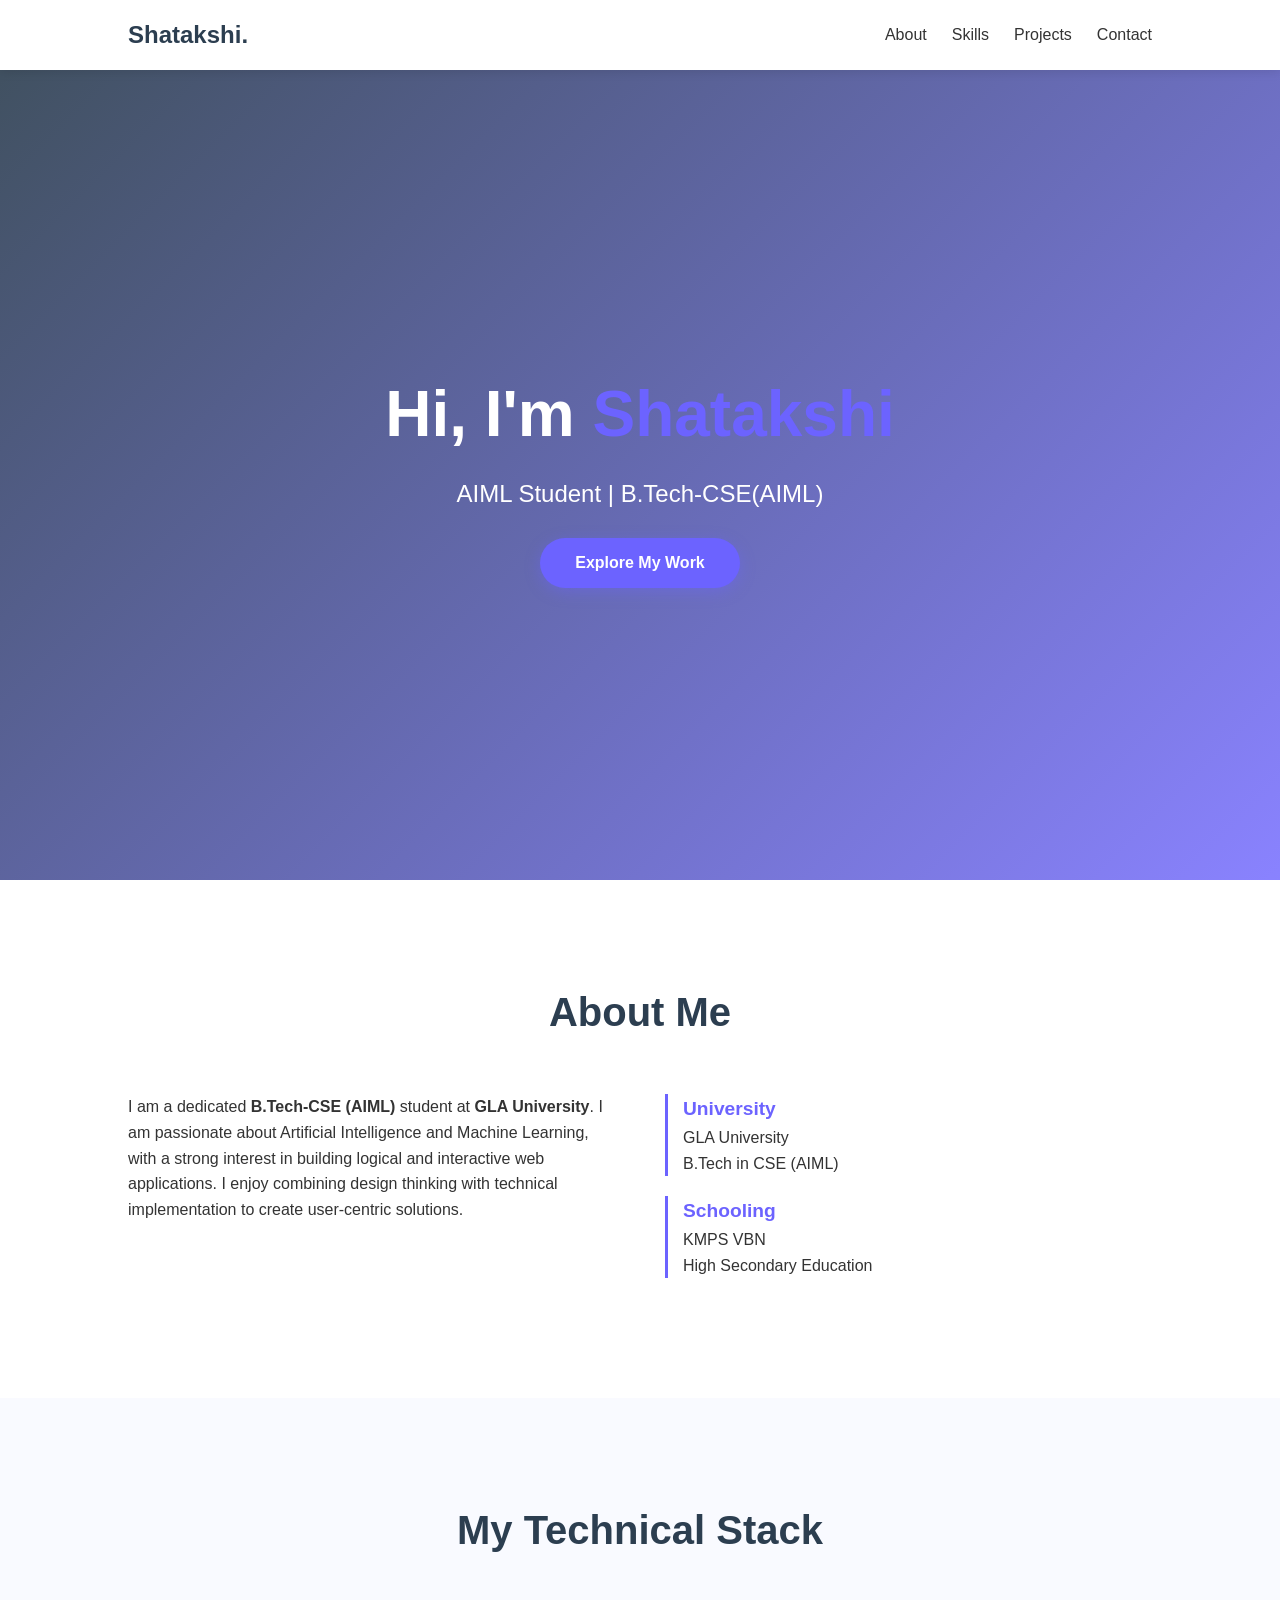
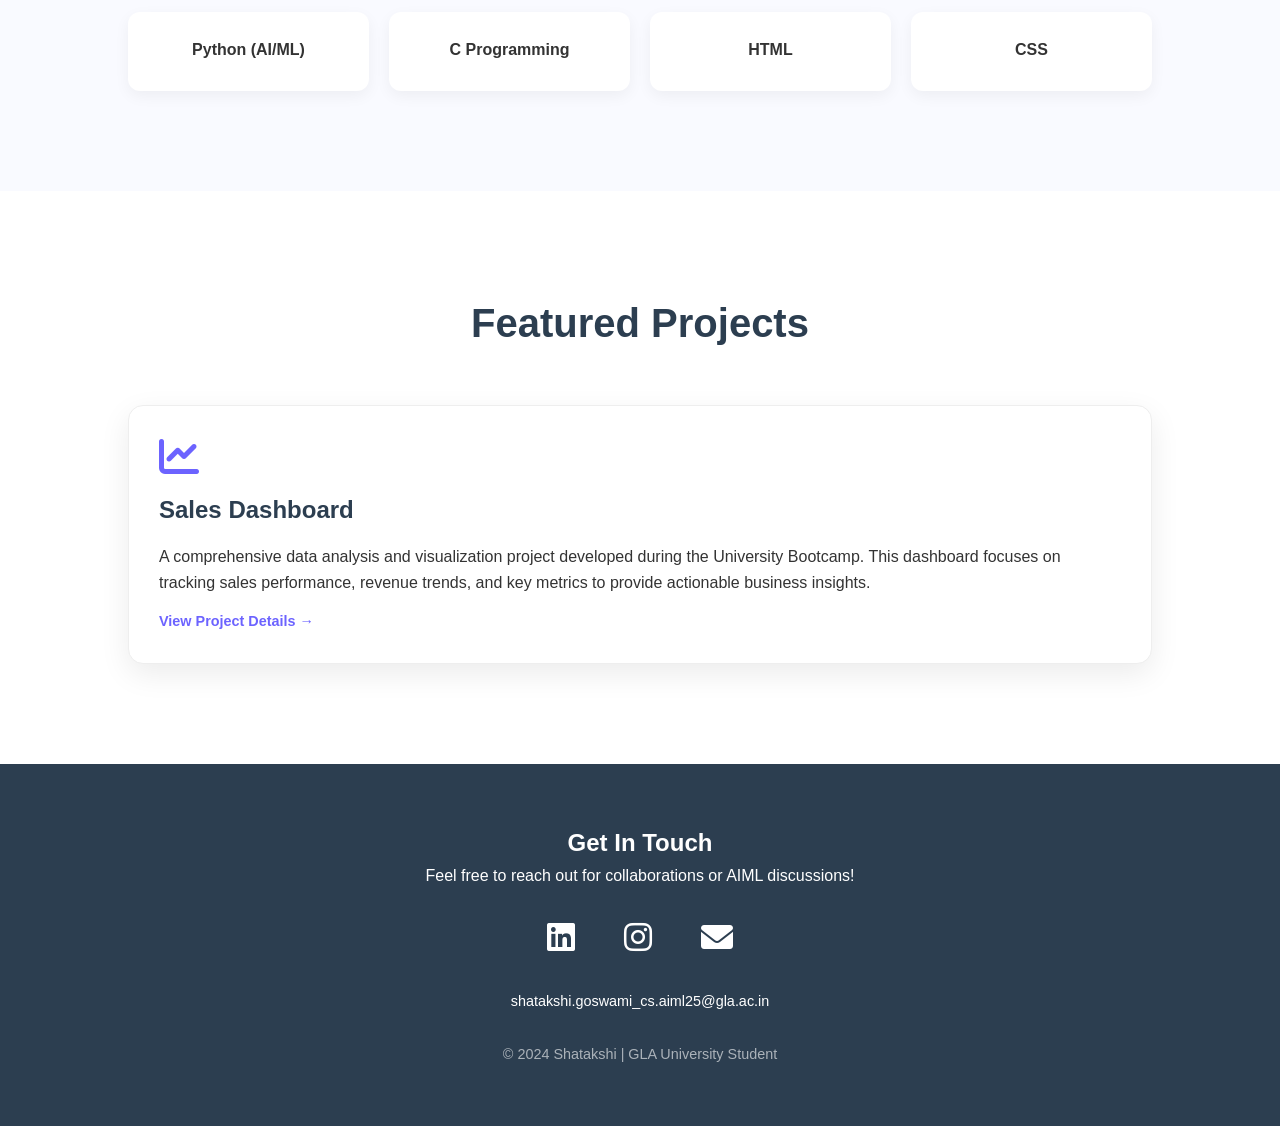
<file: index.html>
<!DOCTYPE html>
<html lang="en">
<head>
    <meta charset="UTF-8">
    <meta name="viewport" content="width=device-width, initial-scale=1.0">
    <title>Shatakshi | Portfolio</title>
    <!-- Font Awesome for Social Icons -->
    <link rel="stylesheet" href="https://cdnjs.cloudflare.com/ajax/libs/font-awesome/6.0.0/css/all.min.css">
    <style>
        /* CSS STYLES */
        * {
            margin: 0;
            padding: 0;
            box-sizing: border-box;
            font-family: 'Segoe UI', Roboto, Helvetica, Arial, sans-serif;
        }

        html {
            scroll-behavior: smooth;
        }

        body {
            line-height: 1.6;
            color: #333;
            background-color: #fff;
        }

        /* Navigation */
        .navbar {
            display: flex;
            justify-content: space-between;
            align-items: center;
            padding: 1rem 10%;
            background: #ffffff;
            box-shadow: 0 2px 10px rgba(0,0,0,0.1);
            position: sticky;
            top: 0;
            z-index: 1000;
        }

        .logo {
            font-size: 1.5rem;
            font-weight: bold;
            color: #2c3e50;
        }

        .nav-links {
            display: flex;
            list-style: none;
        }

        .nav-links li a {
            text-decoration: none;
            color: #333;
            margin-left: 25px;
            font-weight: 500;
            transition: 0.3s;
        }

        .nav-links li a:hover {
            color: #6c63ff;
        }

        /* Hero Section */
        .hero {
            height: 90vh;
            background: linear-gradient(135deg, rgba(44, 62, 80, 0.9), rgba(108, 99, 255, 0.8)), 
                        url('https://images.unsplash.com/photo-1518186285589-2f7649de83e0?ixlib=rb-1.2.1&auto=format&fit=crop&w=1350&q=80') center/cover;
            display: flex;
            justify-content: center;
            align-items: center;
            text-align: center;
            color: white;
            padding: 0 20px;
        }

        .hero-content h1 {
            font-size: 4rem;
            margin-bottom: 10px;
        }

        .hero-content p {
            font-size: 1.5rem;
            margin-bottom: 25px;
            font-weight: 300;
        }

        .btn {
            display: inline-block;
            padding: 12px 35px;
            background: #6c63ff;
            color: white;
            text-decoration: none;
            border-radius: 30px;
            font-weight: bold;
            transition: 0.3s;
            box-shadow: 0 4px 15px rgba(108, 99, 255, 0.4);
        }

        .btn:hover {
            background: #5753d9;
            transform: translateY(-2px);
        }

        /* Section Universal Styles */
        .section {
            padding: 100px 10%;
        }

        .section-title {
            text-align: center;
            font-size: 2.5rem;
            margin-bottom: 50px;
            color: #2c3e50;
        }

        .bg-light {
            background-color: #f9faff;
        }

        /* About & Education */
        .about-container {
            display: grid;
            grid-template-columns: 1fr 1fr;
            gap: 50px;
            align-items: start;
        }

        .edu-item {
            margin-bottom: 20px;
            padding-left: 15px;
            border-left: 3px solid #6c63ff;
        }

        .edu-item h3 {
            color: #6c63ff;
            font-size: 1.2rem;
        }

        /* Skills */
        .skills-grid {
            display: grid;
            grid-template-columns: repeat(auto-fit, minmax(140px, 1fr));
            gap: 20px;
        }

        .skill-card {
            background: white;
            padding: 25px;
            text-align: center;
            border-radius: 12px;
            box-shadow: 0 5px 15px rgba(0,0,0,0.05);
            font-weight: 600;
            transition: 0.3s;
            border-bottom: 3px solid transparent;
        }

        .skill-card:hover {
            border-bottom: 3px solid #6c63ff;
            transform: translateY(-5px);
        }

        /* Projects Grid */
        .projects-grid {
            display: grid;
            grid-template-columns: repeat(auto-fit, minmax(280px, 1fr));
            gap: 30px;
            justify-content: center;
        }

        /* Project Card Link Style */
        .project-link {
            text-decoration: none;
            color: inherit;
            display: block;
        }

        .project-card {
            background: white;
            padding: 30px;
            border-radius: 15px;
            box-shadow: 0 10px 30px rgba(0,0,0,0.08);
            transition: 0.3s;
            display: flex;
            flex-direction: column;
            justify-content: space-between;
            height: 100%;
            border: 1px solid #eee;
        }

        .project-card:hover {
            transform: translateY(-10px);
            box-shadow: 0 15px 35px rgba(108, 99, 255, 0.15);
            border-color: #6c63ff;
        }

        .project-card i {
            font-size: 2.5rem;
            color: #6c63ff;
            margin-bottom: 15px;
        }

        .project-card h3 {
            margin-bottom: 15px;
            color: #2c3e50;
            font-size: 1.5rem;
        }

        .view-more {
            margin-top: 15px;
            color: #6c63ff;
            font-weight: bold;
            font-size: 0.9rem;
        }

        /* Footer */
        .footer {
            background: #2c3e50;
            color: white;
            text-align: center;
            padding: 60px 10%;
        }

        .social-links {
            margin: 25px 0;
        }

        .social-links a {
            color: white;
            font-size: 2rem;
            margin: 0 20px;
            transition: 0.3s;
            text-decoration: none;
        }

        .social-links a:hover {
            color: #6c63ff;
            transform: scale(1.2);
        }

        .copyright {
            font-size: 0.9rem;
            opacity: 0.6;
        }

        /* Responsive */
        @media (max-width: 768px) {
            .about-container { grid-template-columns: 1fr; }
            .hero-content h1 { font-size: 2.8rem; }
            .nav-links { display: none; }
        }
    </style>
</head>
<body>

    <!-- Navigation -->
    <nav class="navbar">
        <div class="logo">Shatakshi.</div>
        <ul class="nav-links">
            <li><a href="#about">About</a></li>
            <li><a href="#skills">Skills</a></li>
            <li><a href="#projects">Projects</a></li>
            <li><a href="#contact">Contact</a></li>
        </ul>
    </nav>

    <!-- Hero Section -->
    <header class="hero">
        <div class="hero-content">
            <h1>Hi, I'm <span style="color: #6c63ff;">Shatakshi</span></h1>
            <p>AIML Student | B.Tech-CSE(AIML)</p>
            <a href="#projects" class="btn">Explore My Work</a>
        </div>
    </header>

    <main>
        <!-- About Section -->
        <section id="about" class="section">
            <h2 class="section-title">About Me</h2>
            <div class="about-container">
                <div>
                    <p>I am a dedicated <strong>B.Tech-CSE (AIML)</strong> student at <strong>GLA University</strong>. I am passionate about Artificial Intelligence and Machine Learning, with a strong interest in building logical and interactive web applications. I enjoy combining design thinking with technical implementation to create user-centric solutions.</p>
                </div>
                <div>
                    <div class="edu-item">
                        <h3>University</h3>
                        <p>GLA University <br>B.Tech in CSE (AIML)</p>
                    </div>
                    <div class="edu-item">
                        <h3>Schooling</h3>
                        <p>KMPS VBN <br>High Secondary Education</p>
                    </div>
                </div>
            </div>
        </section>

        <!-- Skills Section -->
        <section id="skills" class="section bg-light">
            <h2 class="section-title">My Technical Stack</h2>
            <div class="skills-grid">
                <div class="skill-card">Python (AI/ML)</div>
                <div class="skill-card">C Programming</div>
                <div class="skill-card">HTML</div>
                <div class="skill-card">CSS</div>                
            </div>
        </section>

        <!-- Projects Section -->
        <section id="projects" class="section">
            <h2 class="section-title">Featured Projects</h2>
            <div class="projects-grid">
                <!-- Sales Dashboard Project -->
                <a href="project.html" class="project-link">
                    <div class="project-card">
                        <div>
                            <i class="fas fa-chart-line"></i>
                            <h3>Sales Dashboard</h3>
                            <p>A comprehensive data analysis and visualization project developed during the University Bootcamp. This dashboard focuses on tracking sales performance, revenue trends, and key metrics to provide actionable business insights.</p>
                        </div>
                        <div class="view-more">View Project Details →</div>
                    </div>
                </a>
            </div>
        </section>
    </main>

    <!-- Contact & Footer -->
    <footer id="contact" class="footer">
        <h2>Get In Touch</h2>
        <p>Feel free to reach out for collaborations or AIML discussions!</p>
        
        <div class="social-links">
            <!-- LinkedIn -->
            <a href="#" target="_blank" title="LinkedIn">
                <i class="fab fa-linkedin"></i>
            </a>
            
            <!-- Instagram -->
            <a href="https://www.instagram.com/goswa.mi_2?igsh=MWhuZzZjdTV5b3d0dQ==" target="_blank" title="Instagram">
                <i class="fab fa-instagram"></i>
            </a>
            
            <!-- Email -->
            <a href="mailto:shatakshi.goswami_cs.aiml25@gla.ac.in" title="Email Me">
                <i class="fas fa-envelope"></i>
            </a>
        </div>

        <p style="margin-top: 10px; font-size: 0.9rem;">shatakshi.goswami_cs.aiml25@gla.ac.in</p>
        <p class="copyright" style="margin-top: 30px;">&copy; 2024 Shatakshi | GLA University Student</p>
    </footer>

</body>
</html>
</file>
